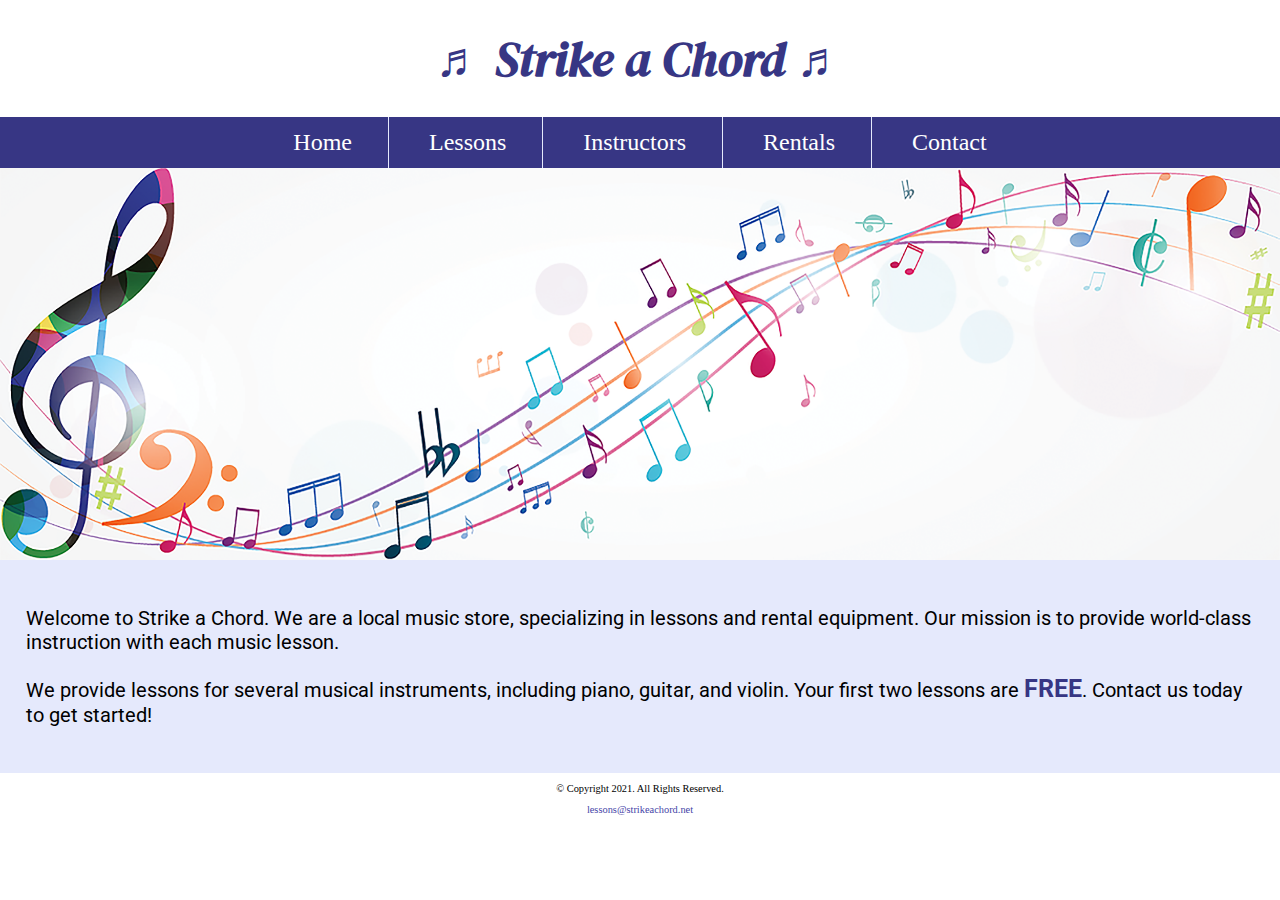
<file: index.html>
<!DOCTYPE html>
<!-- 
	Student Name:
	File Name: index.html
	Today's Date: 10/12/2020
 -->
<html lang="en">
<head>
	<title>Strike a Chord: Home Page</title>
	<meta charset="utf-8">
    <link rel="stylesheet" href="css/styles.css">
    <meta name="viewport" content="width=device-width, initial-scale=1.0">
    <link href="https://fonts.googleapis.com/css?family=DM+Serif+Display:400i|Roboto&display=swap" rel="stylesheet">
</head>
<body>

	<header>
		<h1> <span class="tab-desk">&#9836;</span> Strike a Chord <span class="tab-desk">&#9836;</span> </h1>
	</header>
	
	<nav>
		<ul>
            <li><a href="index.html">Home</a></li>  
            <li><a href="lessons.html">Lessons</a></li>   
            <li><a href="instructors.html">Instructors</a></li>    
            <li><a href="rentals.html">Rentals</a></li>    
            <li><a href="contact.html">Contact</a></li>
        </ul>
	</nav>
    
    <!-- Hero Image -->
    <div id="hero" class="tab-desk">
        <img src="images/music-notes.png" alt="colorful music notes">
    </div>
	
	<!-- Use the main area to add the main content to the webpage -->
	<main>
		
        <div id="intro">
            
            <p>Welcome to Strike a Chord. We are a local music store, specializing in lessons and rental equipment. Our mission is to provide world-class instruction with each music lesson.</p>

            <p>We provide lessons for several musical instruments, including piano, guitar, and violin. Your first two lessons are <span class="action">FREE</span>. Contact us today to get started!</p>
            
        </div>
		
	</main>
	
	<footer>
		<p>&copy; Copyright 2021. All Rights Reserved.</p>
		<p><a href="mailto:lessons@strikeachord.net">lessons@strikeachord.net</a></p>
	</footer>
	
</body>
</html>
</file>
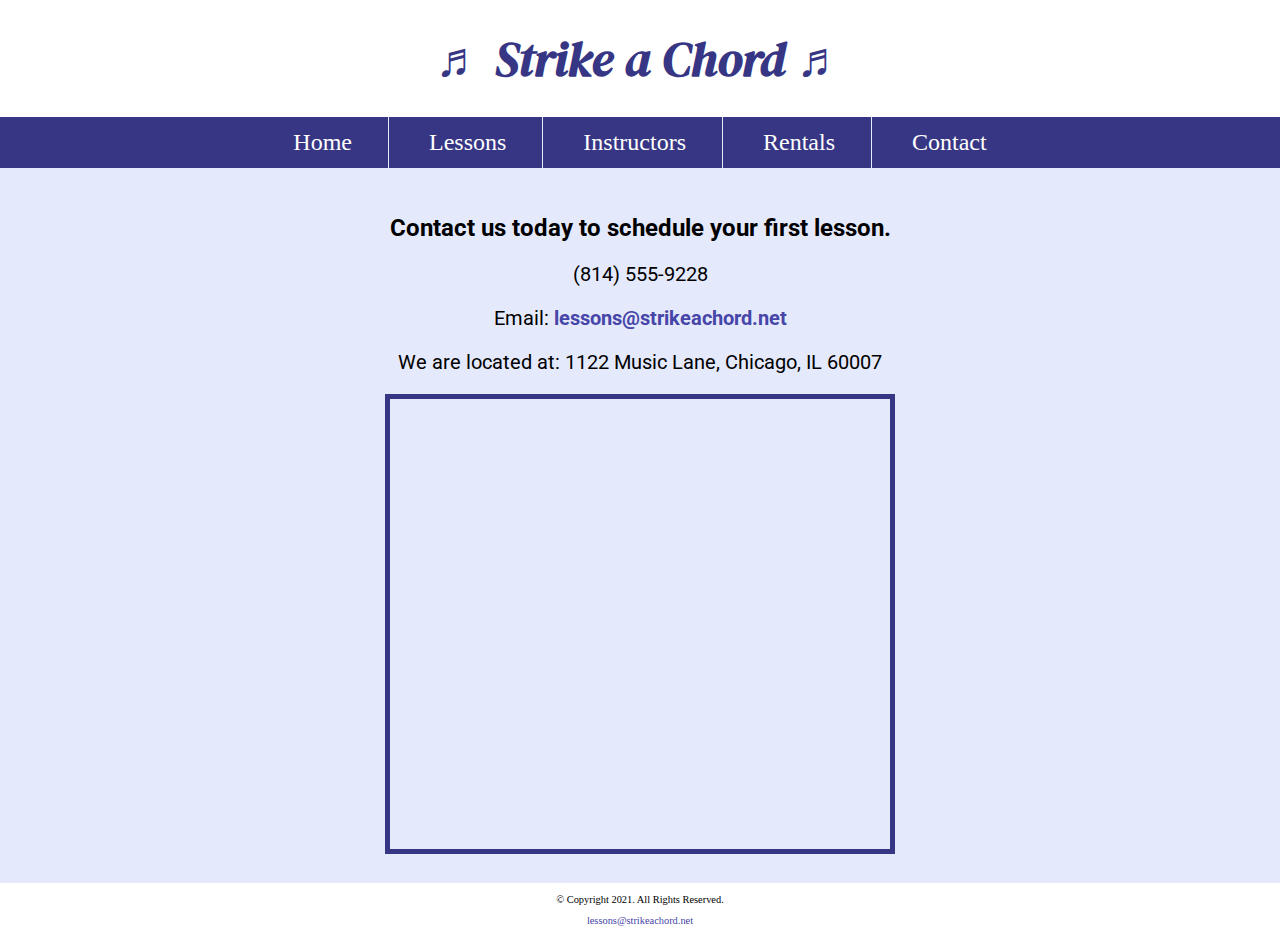
<file: contact.html>
<!DOCTYPE html>
<!-- 
	Student Name: 
	File Name: contact.html
	Today's Date: 10/12/2020
 -->
<html lang="en">
<head>
	<title>Strike a Chord: Contact</title>
	<meta charset="utf-8">
    <link rel="stylesheet" href="css/styles.css">
    <meta name="viewport" content="width=device-width, initial-scale=1.0">
    <link href="https://fonts.googleapis.com/css?family=DM+Serif+Display:400i|Roboto&display=swap" rel="stylesheet">
</head>
<body>

	<header>
		<h1> <span class="tab-desk">&#9836;</span> Strike a Chord <span class="tab-desk">&#9836;</span> </h1>
	</header>
	
	<nav>
		<ul>
            <li><a href="index.html">Home</a></li>  
            <li><a href="lessons.html">Lessons</a></li>   
            <li><a href="instructors.html">Instructors</a></li>    
            <li><a href="rentals.html">Rentals</a></li>    
            <li><a href="contact.html">Contact</a></li>
        </ul>
	</nav>
	
	<!-- Use the main area to add the main content to the webpage -->
	<main>
        
        <div id="contact">
            
            <h2>Contact us today to schedule your first lesson.</h2>
            <p class="tel-link mobile"><a href="tel:8145559228">(814) 555-9228</a></p>
            <p class="tab-desk">(814) 555-9228</p>
            <p>Email: <a href="mailto:lessons@strikeachord.net" class="email-link">lessons@strikeachord.net</a></p>
            <p>We are located at: 1122 Music Lane, Chicago, IL 60007</p>
            
            <iframe src="https://www.google.com/maps/embed?pb=!1m18!1m12!1m3!1d380513.7160580949!2d-88.01215278051977!3d41.83339249282865!2m3!1f0!2f0!3f0!3m2!1i1024!2i768!4f13.1!3m3!1m2!1s0x880e2c3cd0f4cbed%3A0xafe0a6ad09c0c000!2sChicago%2C+IL!5e0!3m2!1sen!2sus!4v1558660826146!5m2!1sen!2sus" width="600" height="450" class="map" allowfullscreen></iframe>
        
        </div>
        
	</main>
	
	<footer>
		<p>&copy; Copyright 2021. All Rights Reserved.</p>
		<p><a href="mailto:lessons@strikeachord.net">lessons@strikeachord.net</a></p>
	</footer>
	
</body>
</html>
</file>
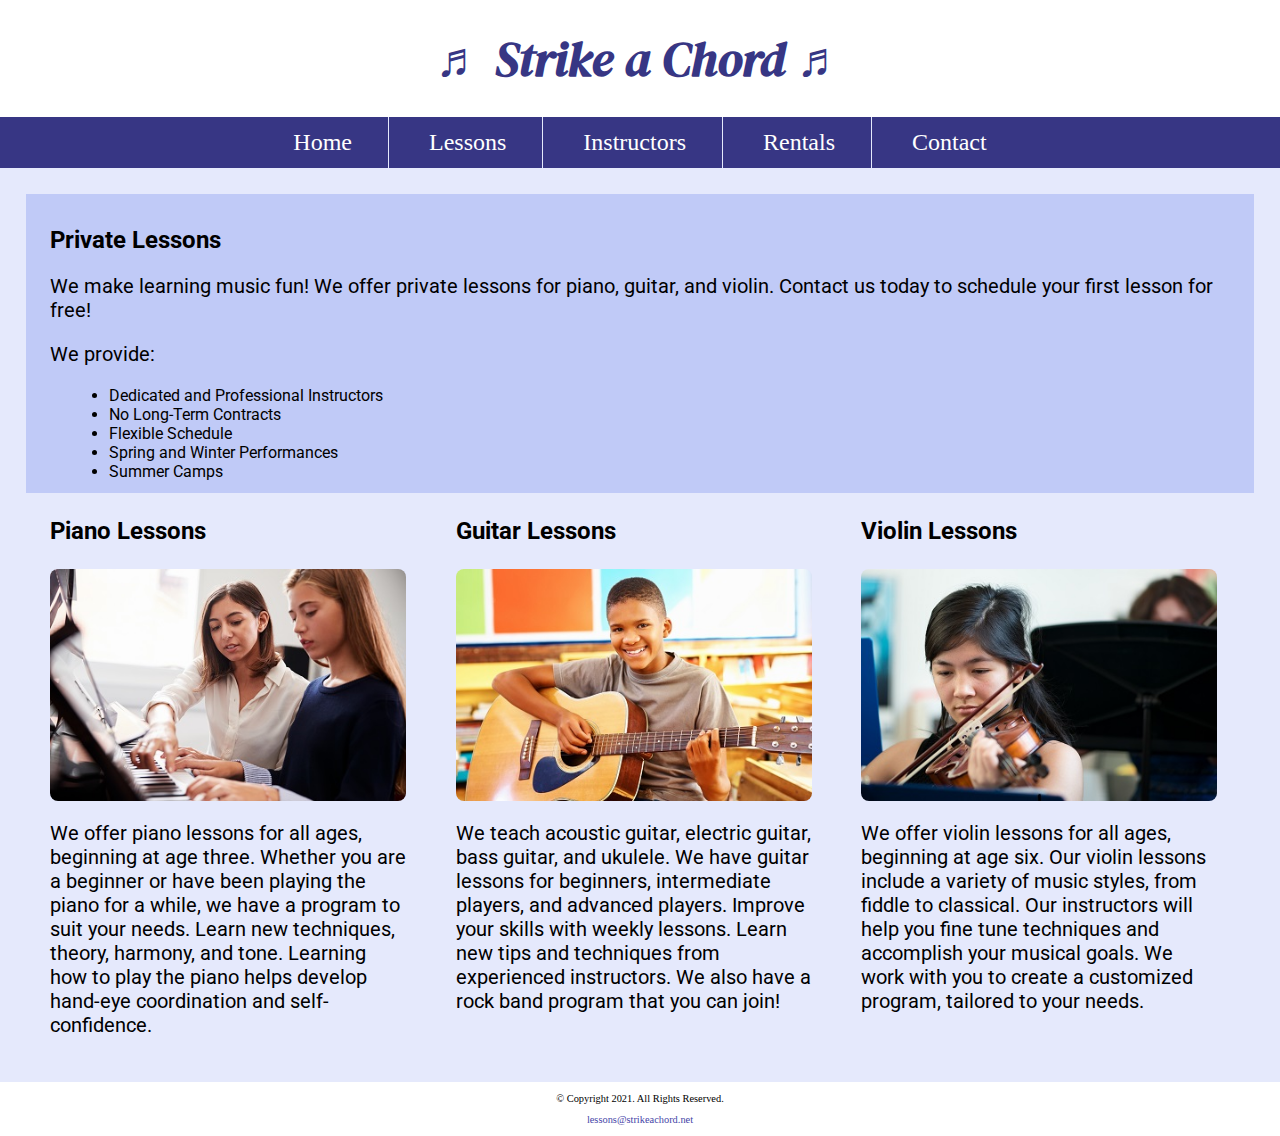
<file: lessons.html>
<!DOCTYPE html>
<!-- 
	Student Name:
	File Name: lessons.html
	Today's Date: 10/12/2020
 -->
<html lang="en">
<head>
	<title>Strike a Chord: Lessons</title>
	<meta charset="utf-8">
    <link rel="stylesheet" href="css/styles.css">
    <meta name="viewport" content="width=device-width, initial-scale=1.0">
    <link href="https://fonts.googleapis.com/css?family=DM+Serif+Display:400i|Roboto&display=swap" rel="stylesheet">
</head>
<body>

	<header>
		<h1> <span class="tab-desk">&#9836;</span> Strike a Chord <span class="tab-desk">&#9836;</span> </h1>
	</header>
	
	<nav>
		<ul>
            <li><a href="index.html">Home</a></li>  
            <li><a href="lessons.html">Lessons</a></li>   
            <li><a href="instructors.html">Instructors</a></li>    
            <li><a href="rentals.html">Rentals</a></li>    
            <li><a href="contact.html">Contact</a></li>
        </ul>
	</nav>
	
	<!-- Use the main area to add the main content to the webpage -->
	<main>
        
        <div id="info">
            
            <h2>Private Lessons</h2>
            <p>We make learning music fun! We offer private lessons for piano, guitar, and violin. Contact us today to schedule your first lesson for free! </p>
            <p>We provide:</p>
            <ul>
                <li>Dedicated and Professional Instructors</li>
                <li>No Long-Term Contracts</li>
                <li>Flexible Schedule</li>
                <li>Spring and Winter Performances</li>
                <li>Summer Camps</li>
            </ul>
        
        </div>
        
        <div id="piano">
            
            <h3>Piano Lessons</h3>
            <img src="images/piano-lesson.jpg" alt="piano teacher and student sitting at a piano" class="round">
            <p>We offer piano lessons for all ages, beginning at age three. Whether you are a beginner or have been playing the piano for a while, we have a program to suit your needs. Learn new techniques, theory, harmony, and tone. Learning how to play the piano helps develop hand-eye coordination and self-confidence.</p>
        
        </div>
        
        <div id="guitar">
            
            <h3>Guitar Lessons</h3>
            <img src="images/child-guitar.jpg" alt="child with a smile holding a guitar" class="round">
            <p>We teach acoustic guitar, electric guitar, bass guitar, and ukulele. We have guitar lessons for beginners, intermediate players, and advanced players. Improve your skills with weekly lessons. Learn new tips and techniques from experienced instructors. We also have a rock band program that you can join!</p>
        
        </div>
        
        <div id="violin">
            
            <h3>Violin Lessons</h3>
            <img src="images/woman-violin.jpg" alt="woman playing the violin" class="round">
            <p>We offer violin lessons for all ages, beginning at age six. Our violin lessons include a variety of music styles, from fiddle to classical. Our instructors will help you fine tune techniques and accomplish your musical goals. We work with you to create a customized program, tailored to your needs.</p>
        
        </div>
        
	</main>
	
	<footer>
		<p>&copy; Copyright 2021. All Rights Reserved.</p>
		<p><a href="mailto:lessons@strikeachord.net">lessons@strikeachord.net</a></p>
	</footer>
	
</body>
</html>
</file>
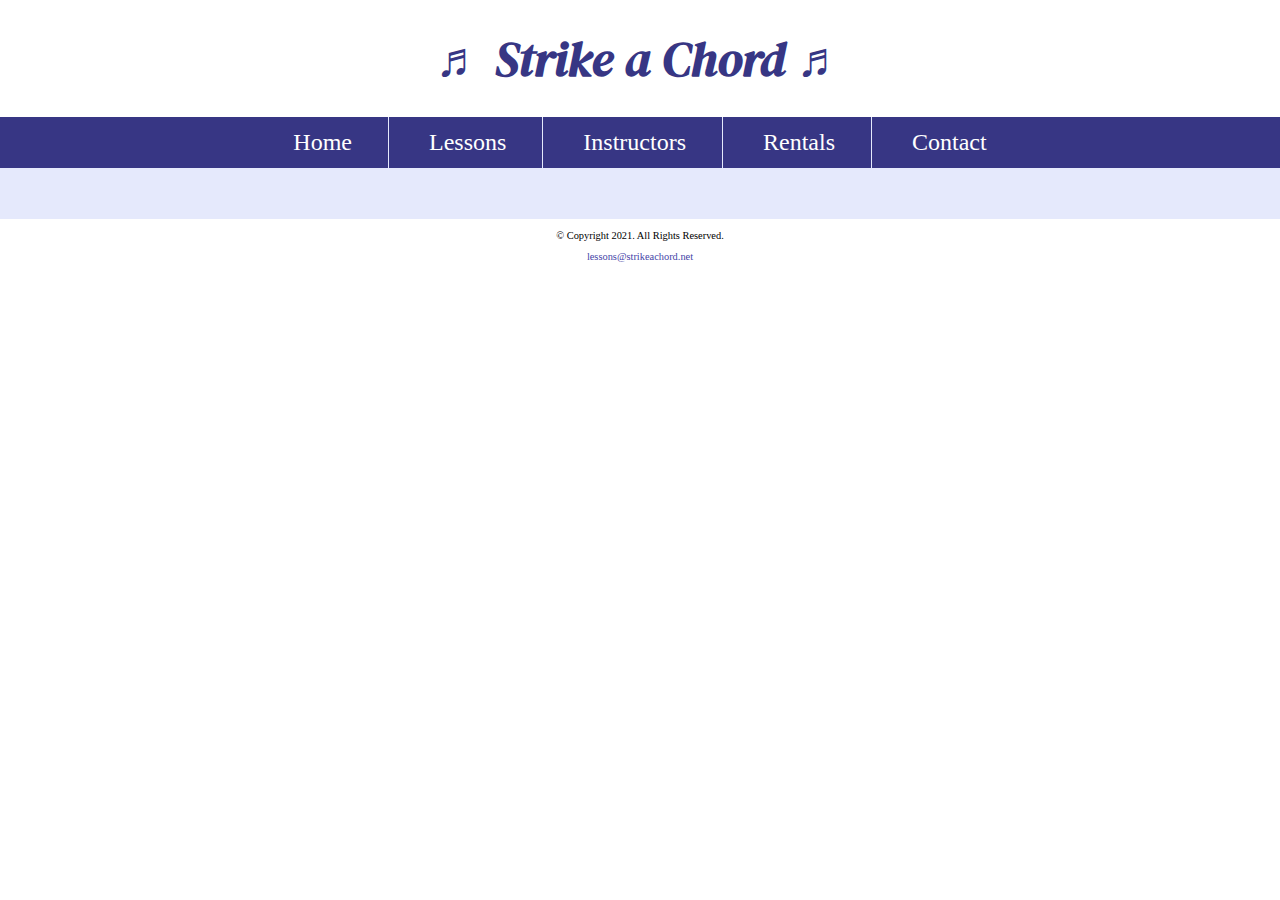
<file: template.html>
<!DOCTYPE html>
<!-- 
	Student Name:
	File Name: template.html
	Today's Date: 10/12/2020
 -->
<html lang="en">
<head>
	<title>Strike a Chord: Template</title>
	<meta charset="utf-8">
    <link rel="stylesheet" href="css/styles.css">
    <meta name="viewport" content="width=device-width, initial-scale=1.0">
    <link href="https://fonts.googleapis.com/css?family=DM+Serif+Display:400i|Roboto&display=swap" rel="stylesheet">
</head>
<body>

	<header>
		<h1> <span class="tab-desk">&#9836;</span> Strike a Chord <span class="tab-desk">&#9836;</span> </h1>
	</header>
	
	<nav>
		<ul>
            <li><a href="index.html">Home</a></li>  
            <li><a href="lessons.html">Lessons</a></li>   
            <li><a href="instructors.html">Instructors</a></li>    
            <li><a href="rentals.html">Rentals</a></li>    
            <li><a href="contact.html">Contact</a></li>
        </ul>
	</nav>
	
	<!-- Use the main area to add the main content to the webpage -->
	<main>
        
        <div>
        
        </div>
        
	</main>
	
	<footer>
		<p>&copy; Copyright 2021. All Rights Reserved.</p>
		<p><a href="mailto:lessons@strikeachord.net">lessons@strikeachord.net</a></p>
	</footer>
	
</body>
</html>
</file>
<file: css/styles.css>
/*
Author: 
Date: 10/12/2020
File Name: styles.css
*/

/* CSS Reset */
body, header, nav, main, footer, img, h1, ul {
    margin: 0;
    padding: 0;
    border: 0;
}

/* Style rule for images */
img {
    max-width: 100%;
    display: block;
}

/* Style rules for mobile viewport */

/* Hide tab-desk class */
.tab-desk {
    display: none;
}

/* Style rules for header content */
header {
    text-align: center;
    font-size: 1.5em;
    color: #373684;
}

header h1 {
    font-family: 'DM Serif Display', serif;
    font-style: italic;
}

/* Style rules for navigation area */
nav {
    background-color: #373684;
}

nav ul {
    list-style-type: none;
    text-align: center;
}

nav li {
    display: block;
    font-size: 2em;
    border-top: 1px solid #e5e9fc;
}

nav li a {
    display: block;
    color: #fff;
    text-align: center;
    padding: 0.5em 1em;
    text-decoration: none;
}

/* Style rules for main content */
main {
    padding: 2%;
    background-color: #e5e9fc;
    overflow: auto;
    font-family: 'Roboto', sans-serif;
}

main p {
    font-size: 1.25em;
}

.action {
    font-size: 1.25em;
    color: #373684;
    font-weight: bold;
}

#piano, #guitar, #violin {
    margin: 0 2%;
}

#info {
    clear: left;
    background-color: #c0caf7;
    padding: 1% 2%;
}

#info ul {
    margin-left: 10%;
}

.round {
    border-radius: 8px; 
}

#contact {
    text-align: center;
}

.tel-link {
    background-color: #373684;
    padding: 2%;
    margin: 0 auto;
    width: 80%;
    text-align: center;
    border-radius: 5px;
}

.tel-link a {
    color: #fff;
    text-decoration: none;
    font-size: 1.5em;
    display: block;
}

#contact .email-link {
    color: #4645a8;
    text-decoration: none;
    font-weight: bold;
}

.map {
    border: 5px solid #373684;
    width: 95%;
    height: 50%;
}

/* Style rules for footer content */
footer {
    text-align: center;
    font-size: 0.65em;
    clear: left;
}

footer a {
    color: #4645a8;
    text-decoration: none;
}

/* Media Query for Tablet Viewport */
@media screen and (min-width: 550px), print {
    
    /* Tablet Viewport: Show tab-desk class, hide mobile class */
    .tab-desk {
        display: block;
    }

    .mobile {
        display: none;
    }
    
    /* Tablet Viewport: Style rule for header content */
    span.tab-desk {
        display: inline;
    }
    
    /* Tablet Viewport: Style rules for nav area */
    nav li {
        border-top: none;
        display: inline-block;
        border-right: 1px solid #e5e9fc;
        font-size: 1.5em;
    }
    
    nav li:last-child {
        border-right: none;
    }
    
    nav li a {
        padding: 0.25em 0.5em;
    }
    
    /* Tablet Viewport: Style rule for map */
   .map {
        width: 500px;
        height: 450px;
    }
    
}

/* Media Query for Desktop Viewport */
@media screen and (min-width: 769px), print {
    
    /* Desktop Viewport: Style rule for header */
    header {
        padding: 2%;
    }
    
    /* Desktop Viewport: Style rules for nav area */
    nav li a {
        padding: 0.5em 1.5em;
    }
    
    nav li a:hover {
        color: #373684;
        background-color: #e5e9fc;
    }
    
    /* Desktop Viewport: Style Rules for main content */  
    #info ul {
        margin-left: 5%;
    }
    
    main h3 {
        font-size: 1.5em;
    }
    
    #piano, #guitar, #violin {
        width: 29%;
        float: left;
        margin: 0 2%;
    }
    
}

/* Media Query for Print */
@media print {
    
    body {
        background-color: #fff;
        color: #000;
    }
    
}
</file>
